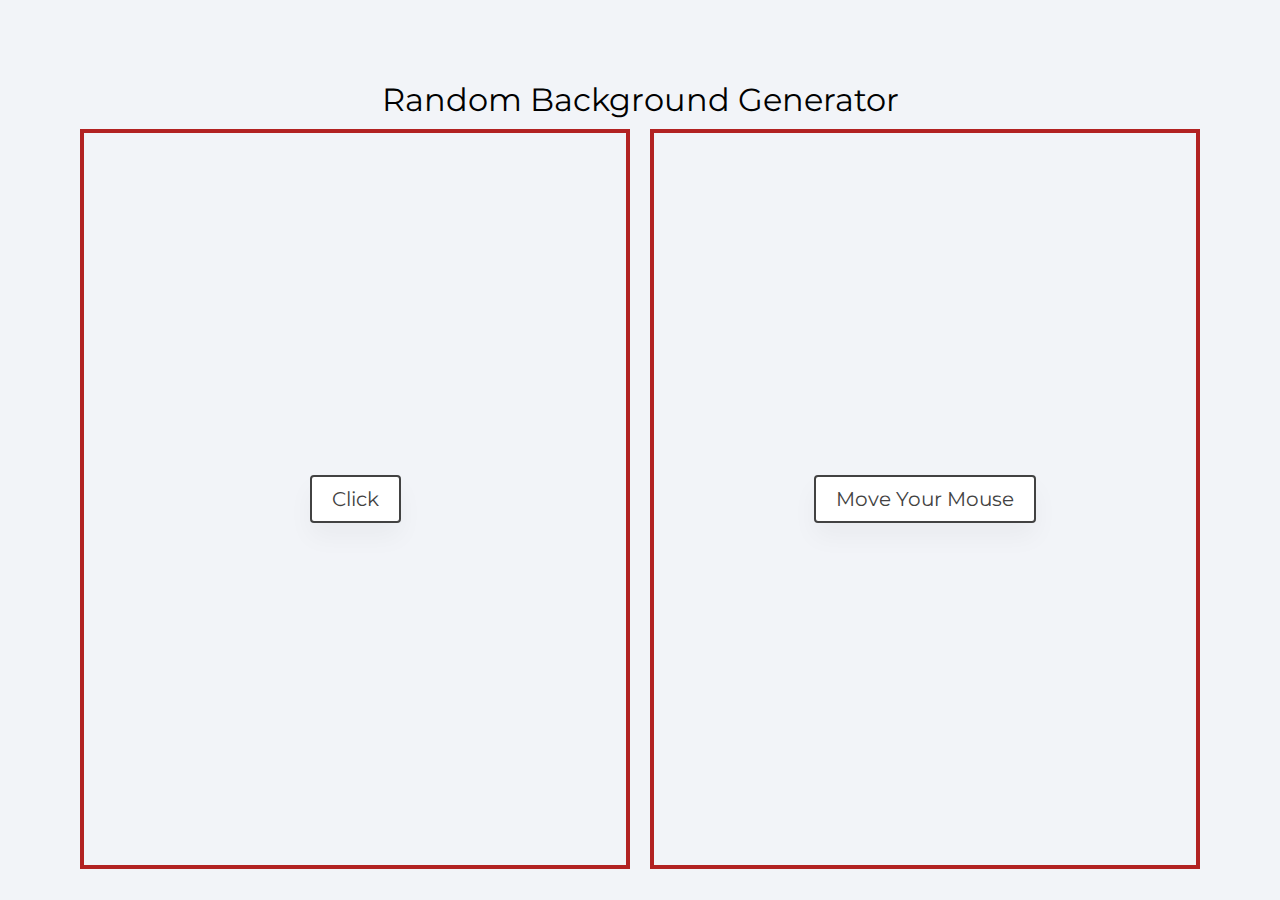
<file: block-BJaaek/code/index.html>
<!DOCTYPE html>
<html lang="en">
  <head>
    <meta charset="UTF-8" />
    <meta name="viewport" content="width=device-width, initial-scale=1.0" />
    <title>
      Random Background Generator
    </title>
    <link
      href="https://fonts.googleapis.com/css2?family=Montserrat:wght@200;400&display=swap"
      rel="stylesheet"
    />
    <link rel="stylesheet" href="style.css" />
  </head>
  <body>
    <div class="container">
      <h1>Random Background Generator</h1>
      <div class="boxes">
        <div class="box first">
          <div class="text">
            <p class="banner">
              Click
            </p>
          </div>
        </div>
        <div class="box second">
          <div class="text">
            <p class="banner">
              Move Your Mouse
            </p>
          </div>
        </div>
      </div>
    </div>
    <script src="./script.js"></script>
  </body>
</html>
</file>
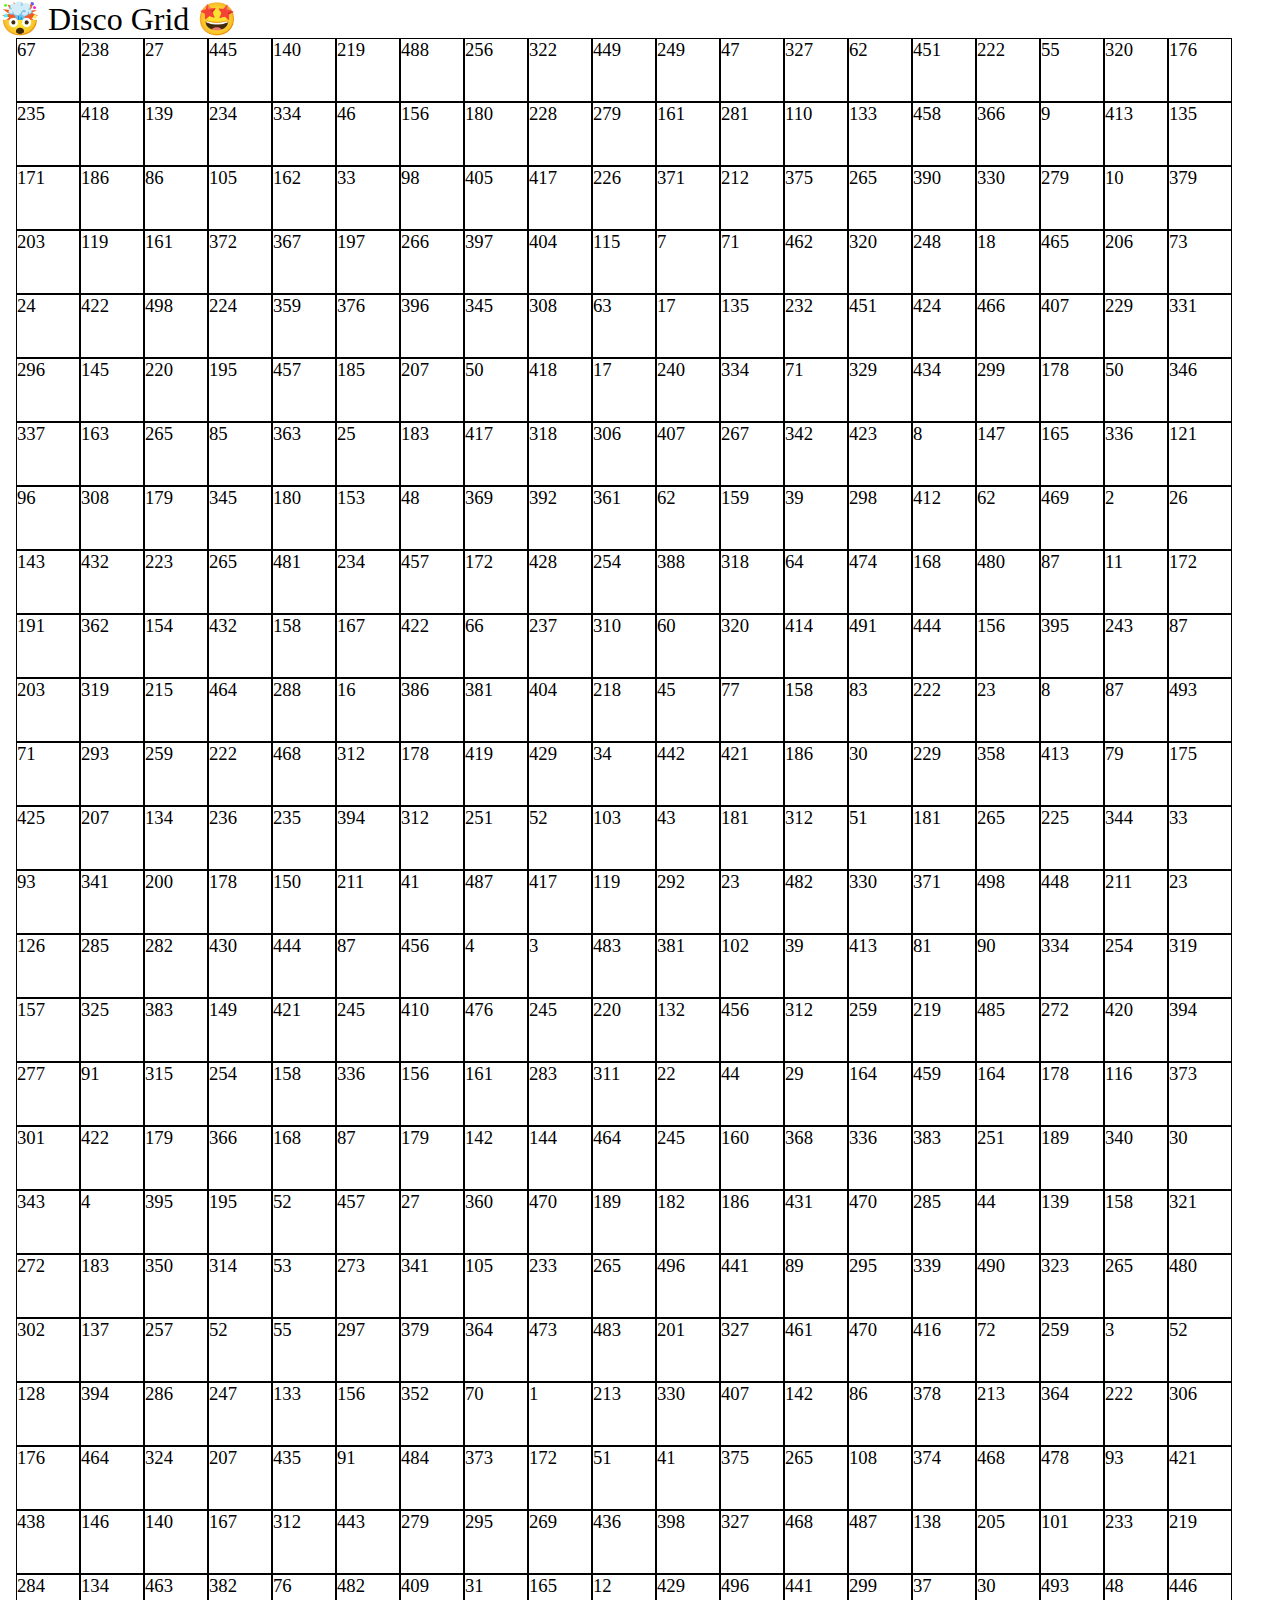
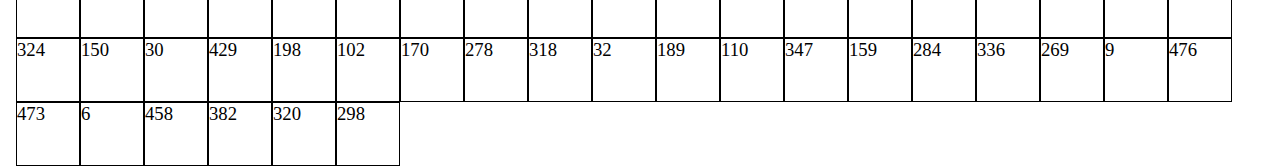
<file: block-BJaael/code/index.html>
<!DOCTYPE html>
<html lang="en">
  <head>
    <meta charset="UTF-8" />
    <meta name="viewport" content="width=device-width, initial-scale=1.0" />
    <title>🤯 Disco Grid 🤩</title>
    <link
      href="https://fonts.googleapis.com/css2?family=Montserrat:wght@200;400&display=swap"
      rel="stylesheet"
    />
    <link rel="stylesheet" href="style.css" />
  </head>
  <body>
    <h1 class="heading">🤯 Disco Grid 🤩</h1>
    <div class="container">
      <div class="boxes"></div>
    </div>

    <script src="./script.js"></script>
  </body>
</html>
</file>
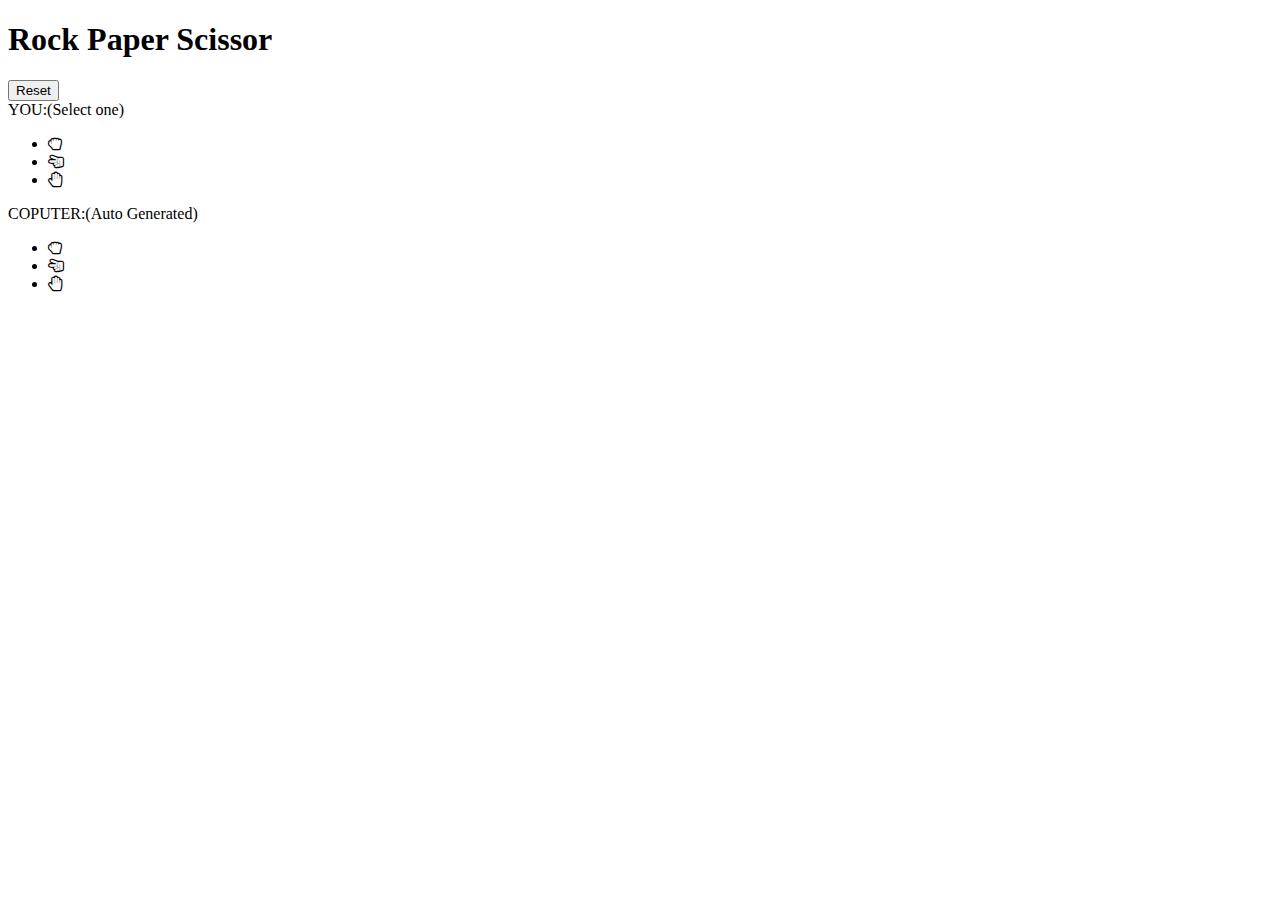
<file: block-BJaaen/code/index.html>
<!DOCTYPE html>
<html lang="en">
  <head>
    <meta charset="UTF-8" />
    <meta name="viewport" content="width=device-width, initial-scale=1.0" />
     <link rel="stylesheet" href="https://stackpath.bootstrapcdn.com/font-awesome/4.7.0/css/font-awesome.min.css">
    <title>Rock Paper and Scissors</title>
  </head>
  <body>
    <!-- <div>
       <section class="game">
        Title
        <div class="title">Rock Paper Scissor</div>
         
          Display Score of player and computer
        <div class="score"> 
            <div class="playerScore">
                <h2>Player</h2>
                <p class="p-count count">0</p>
 
            </div>      
            <div class="computerScore">
                <h2>Computer</h2>
                <p class="c-count count">0</p>
 
            </div>
        </div>
       
        <div class="move">Choose your move</div>
         
          Number of moves left before game ends
        <div class="movesleft">Moves Left: 10 </div>
         
          Options available to player to play game
        <div class="options">
            <button class="rock">Rock</button>
            <button class="paper">Paper</button>
            <button class="scissor">Scissors</button>   
        </div>
         
          Final result of game
        <div class="result"></div>
         
          Reload the game
        <button class="reload"></button>
 
      </section>
    </div> -->
    <main class="container">
      <h1>Rock Paper Scissor</h1>
      <button>Reset</button>
      <div class="user">
        <span>YOU:(Select one)</span>
        <ul class="user-icons"></ul>
      </div>
      <div class="computer">
        <span>COPUTER:(Auto Generated)</span>
        <ul class="computer-icons"></ul>
      </div>
      <div class="result"></div>
    </main>

    <script src="./script.js"></script>
  </body>
</html>
</file>
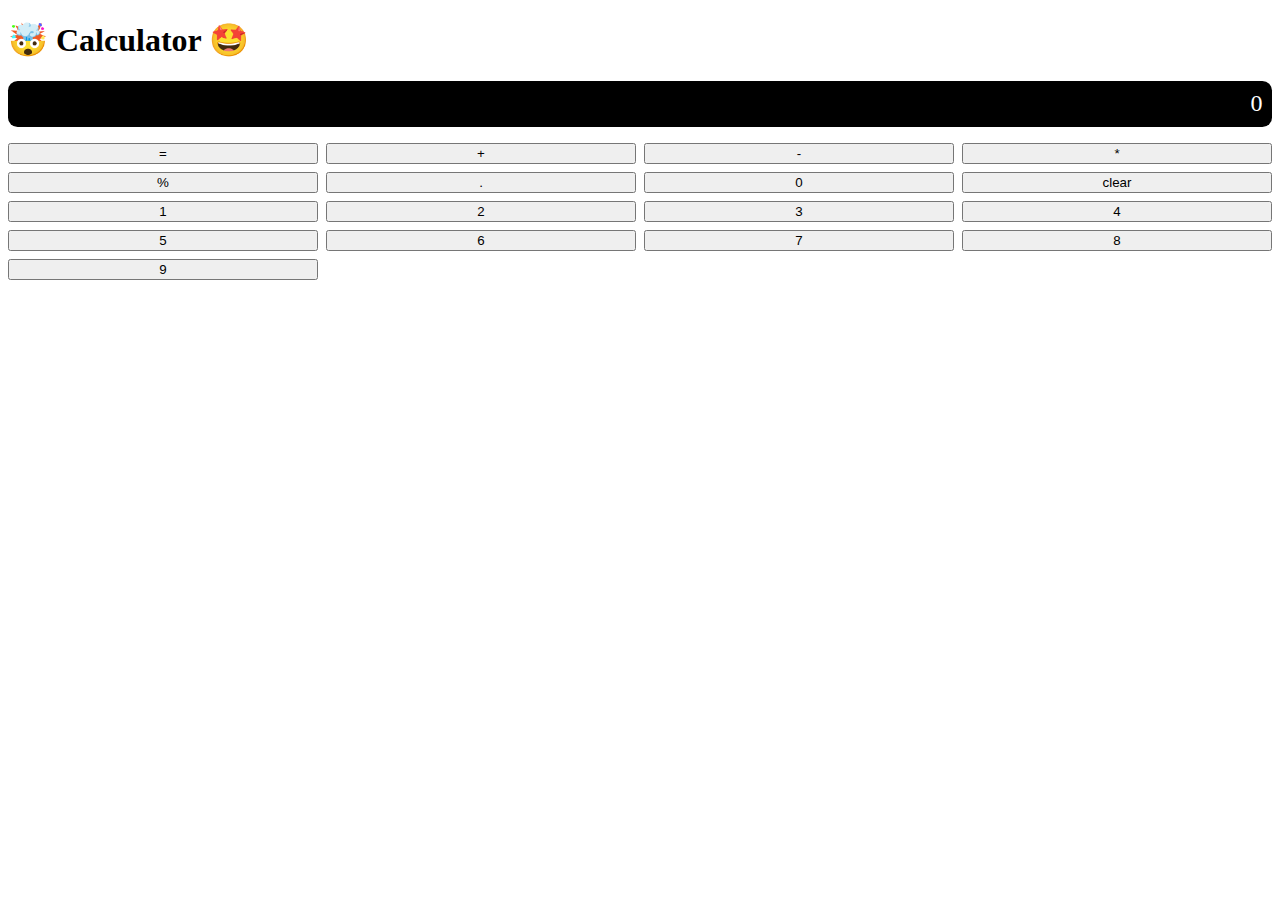
<file: block-BJaaeo/code/index.html>
<!DOCTYPE html>
<html lang="en">
  <head>
    <meta charset="UTF-8" />
    <meta name="viewport" content="width=device-width, initial-scale=1.0" />
    <title>Calculator</title>
    <link
      href="https://fonts.googleapis.com/css2?family=Montserrat:wght@200;400&display=swap"
      rel="stylesheet"
    />
    <link rel="stylesheet" href="style.css" />
  </head>
  <body>
    <h1>🤯 Calculator 🤩</h1>
    <main class="container">
      <section class="display">12</section>
      <div class="grid-container">
              <button class="equal"> =</button>
              <button class="plus"> +</button>
              <button class="minus"> -</button>
              <button class="multiply"> *</button>
              <button class="divide"> %</button>
              <button class="dot"> .</button>
              <button class="zero">0</button>
              <button class="clear">clear</button>
              <button class="one">1</button>
              <button class="two">2</button>
              <button class="three">3</button>
              <button class="four">4</button>
              <button class="five">5</button>
              <button class="six">6</button>
              <button class="seven">7</button>
              <button class="eight">8</button>
              <button class="nine">9</button>
              
              <!-- <button class="span-two">=</button> -->
        
      </div>
    </main>



    <script src="./script.js"></script>
  </body>
</html>
</file>
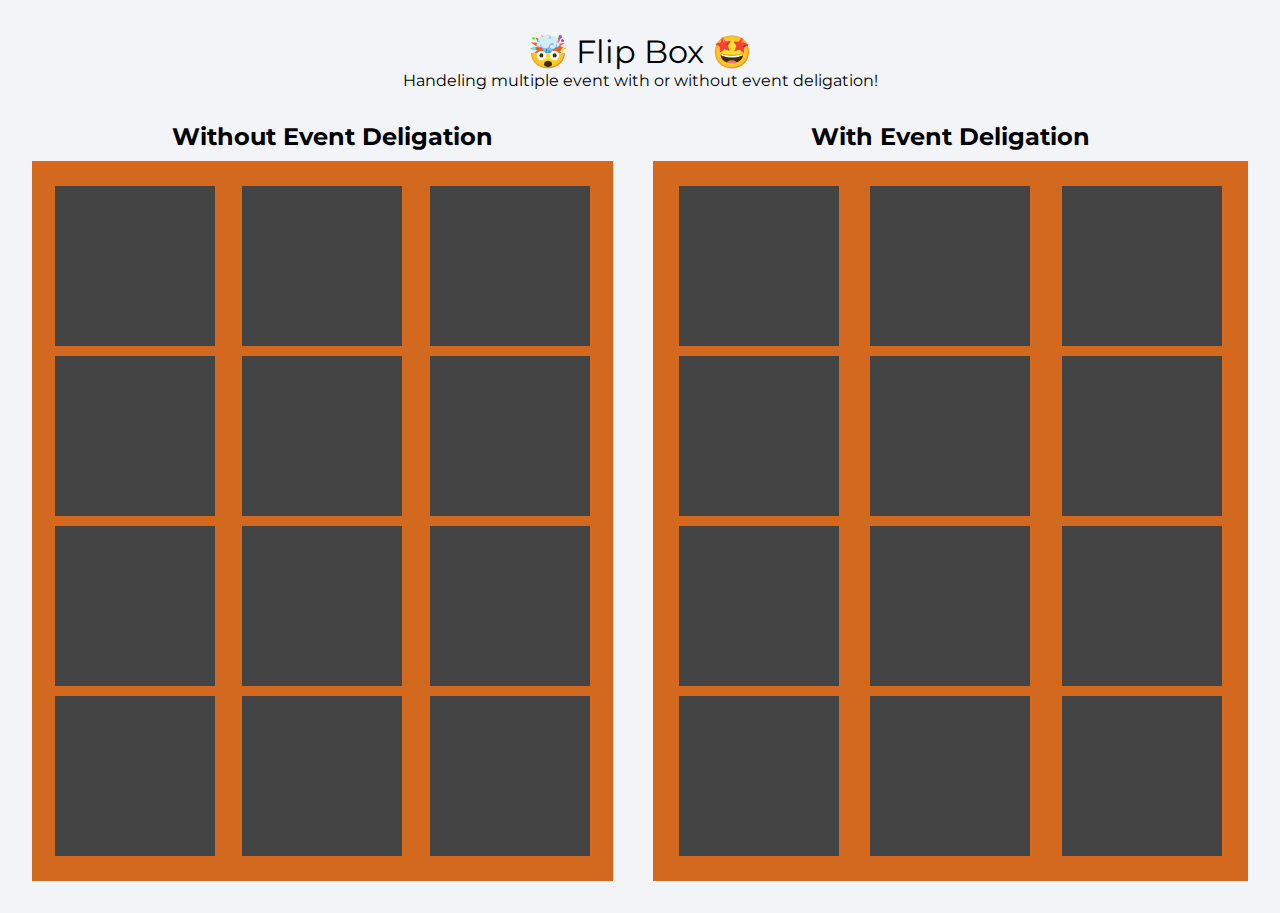
<file: block-BJaaep/code/index.html>
<!DOCTYPE html>
<html lang="en">
  <head>
    <meta charset="UTF-8" />
    <meta name="viewport" content="width=device-width, initial-scale=1.0" />
    <title>Flip Box</title>
    <link
      href="https://fonts.googleapis.com/css2?family=Montserrat:wght@200;400&display=swap"
      rel="stylesheet"
    />
    <link rel="stylesheet" href="style.css" />
  </head>
  <body>
    <h1 class="heading">🤯 Flip Box 🤩</h1>
    <p>Handeling multiple event with or without event deligation!</p>
    <div class="container">
      <div class="wrapper">
        <h2>Without Event Deligation</h2>
        <ul class="boxes first">
          <li class="box"></li>
          <li class="box"></li>
          <li class="box"></li>
          <li class="box"></li>
          <li class="box"></li>
          <li class="box"></li>
          <li class="box"></li>
          <li class="box"></li>
          <li class="box"></li>
          <li class="box"></li>
          <li class="box"></li>
          <li class="box"></li>
        </ul>
      </div>
      <div class="wrapper">
        <h2>With Event Deligation</h2>
        <ul class="boxes second">
          <li class="box" data-text="1"></li>
          <li class="box" data-text="2"></li>
          <li class="box" data-text="3"></li>
          <li class="box" data-text="4"></li>
          <li class="box" data-text="5"></li>
          <li class="box" data-text="6"></li>
          <li class="box" data-text="7"></li>
          <li class="box" data-text="8"></li>
          <li class="box" data-text="9"></li>
          <li class="box" data-text="10"></li>
          <li class="box" data-text="11"></li>
          <li class="box" data-text="12"></li>
        </ul>
      </div>
    </div>
    <script src="./script.js"></script>
  </body>
</html>
</file>
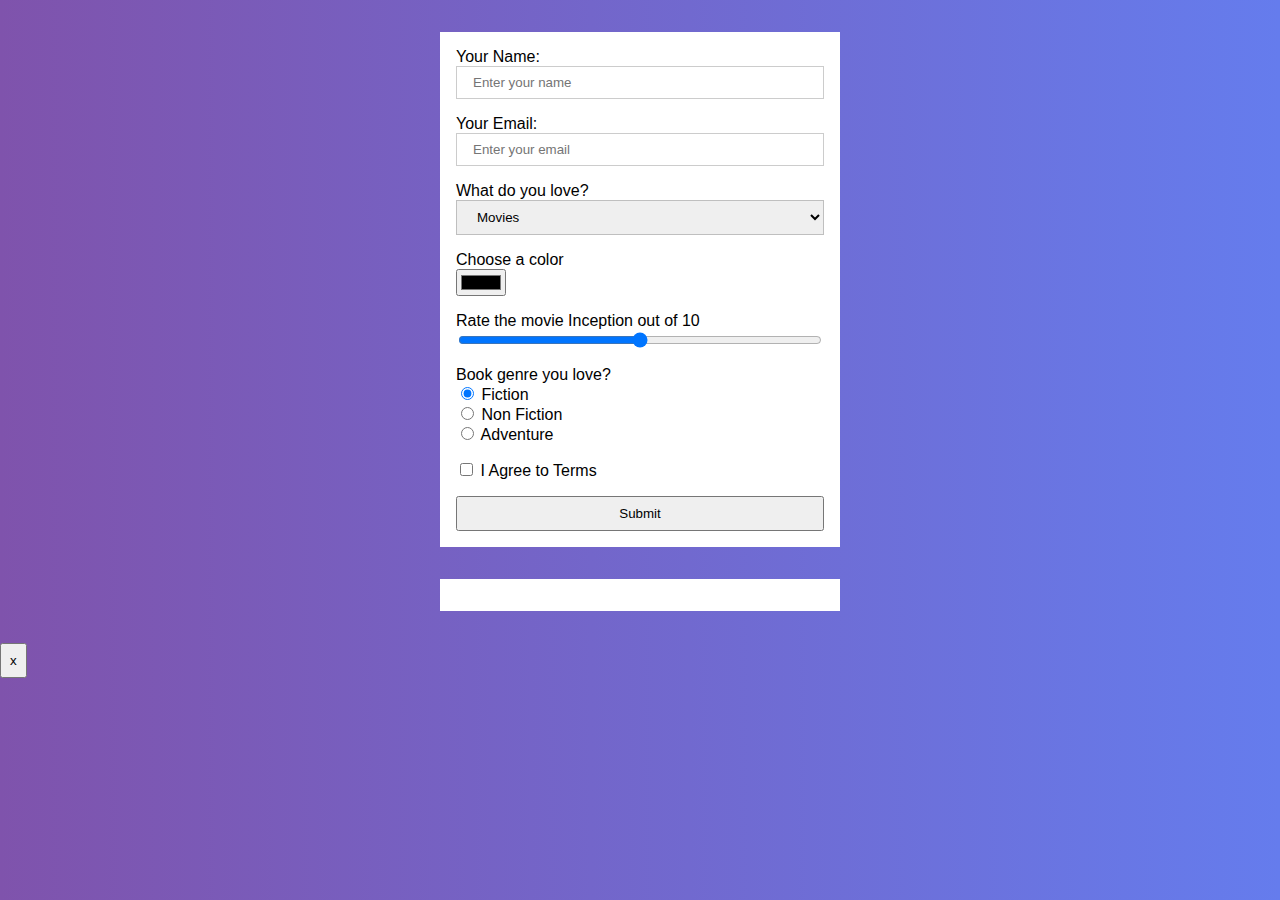
<file: block-BJaaer/code/index.html>
<!DOCTYPE html>
<html lang="en">
  <head>
    <meta charset="UTF-8" />
    <meta name="viewport" content="width=device-width, initial-scale=1.0" />
    <link rel="stylesheet" href="style.css" />
    <title>Handeling Forms 👇</title>
  </head>
  <body>
    <div>
      <form class="container">
        <div class="form-control">
          <label for="name">Your Name:</label>
          <input
            id="name"
            type="text"
            name="text"
            placeholder="Enter your name"
          />
        </div>
        <div class="form-control">
          <label for="email">Your Email:</label>
          <input
            id="email"
            type="text"
            name="email"
            placeholder="Enter your email"
          />
        </div>
        <div class="form-control">
          <label for="movies">What do you love?</label>
          <select id="gender" name="gender">
            <option value="movies">Movies</option>
            <option value="series">Series</option>
            <option value="others">Others</option>
          </select>
        </div>

        <div class="form-control">
          <label for="color">Choose a color</label>
          <input
            id="color"
            type="color"
            name="email"
            placeholder="Enter your email"
          />
        </div>
        <div class="form-control">
          <label for="range"> Rate the movie Inception out of 10 </label>
          <input
            id="range"
            type="range"
            max="10"
            step="1"
            name="email"
            placeholder="Enter your email"
          />
        </div>
        <div class="form-control">
          <label>Book genre you love?</label>

          <div>
            <input
              type="radio"
              id="fiction"
              name="drone"
              value="fiction"
              checked
            />
            <label for="fiction">Fiction</label>
          </div>

          <div>
            <input
              type="radio"
              id="non-fiction"
              name="drone"
              value="non-fiction"
            />
            <label for="non-fiction">Non Fiction</label>
          </div>

          <div>
            <input type="radio" id="adventure" name="drone" value="adventure" />
            <label for="adventure">Adventure</label>
          </div>
        </div>
        <div class="form-control terms">
          <input type="checkbox" id="terms" name="terms" />
          <label for="terms">I Agree to Terms</label>
        </div>
        <button type="submit">Submit</button>
      </form>
    </div>
    <div class="modal_overlay">
      <div class="container relative"></div>
      <button class="modal_close">x</button>
      <div class="modal_info"></div>
    </div>
    <script src="./script.js"></script>
  </body>
</html>
</file>
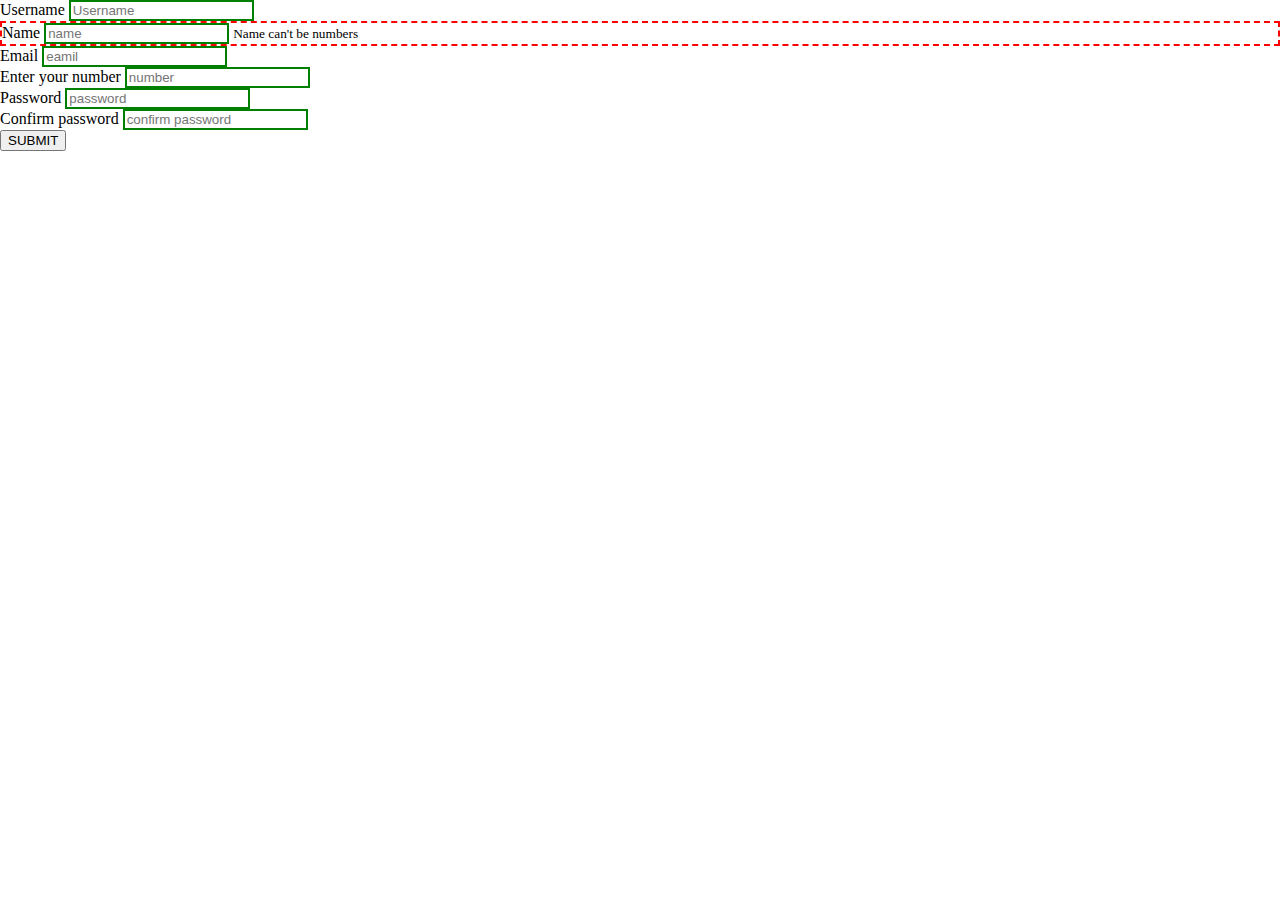
<file: block-BJaaes/code/index.html>
<!DOCTYPE html>
<html lang="en">
  <head>
    <meta charset="UTF-8" />
    <meta name="viewport" content="width=device-width, initial-scale=1.0" />
    <link rel="stylesheet" href="style.css" />
    <title>Form Validation 👇</title>
  </head>
  <body>
    <form>
      <div class="form-control">
        <label for="text">Username</label>
        <input type="text" name="username" placeholder="Username">
        <small></small>
      </div>
      <div class="form-control">
        <label for="text">Name</label>
        <input type="text" name="name" placeholder="name">
        <small></small>
      </div>
      <div class="form-control">
        <label for="email">Email</label>
        <input 
        type="email" 
        name="email" 
        placeholder="eamil"
        >
        <small></small>
      </div>
      <div class="form-control">
        <label for="phone">Enter your number</label>
        <input type="number" name="phone" placeholder="number">
        <small></small>
      </div>
      <div class="form-control">
        <label for="password">Password</label>
        <input type="number" name="password" placeholder="password">
        <small></small>
      </div>
      <div class="form-control">
        <label for="passwordCheck">Confirm password</label>
        <input type="number" name="password-check" placeholder="confirm password">
        <small></small>
      </div>
      <div>
       <button>SUBMIT</button>

      </div>
    </form>
    <script src="./script.js"></script>
  </body>
</html>
</file>
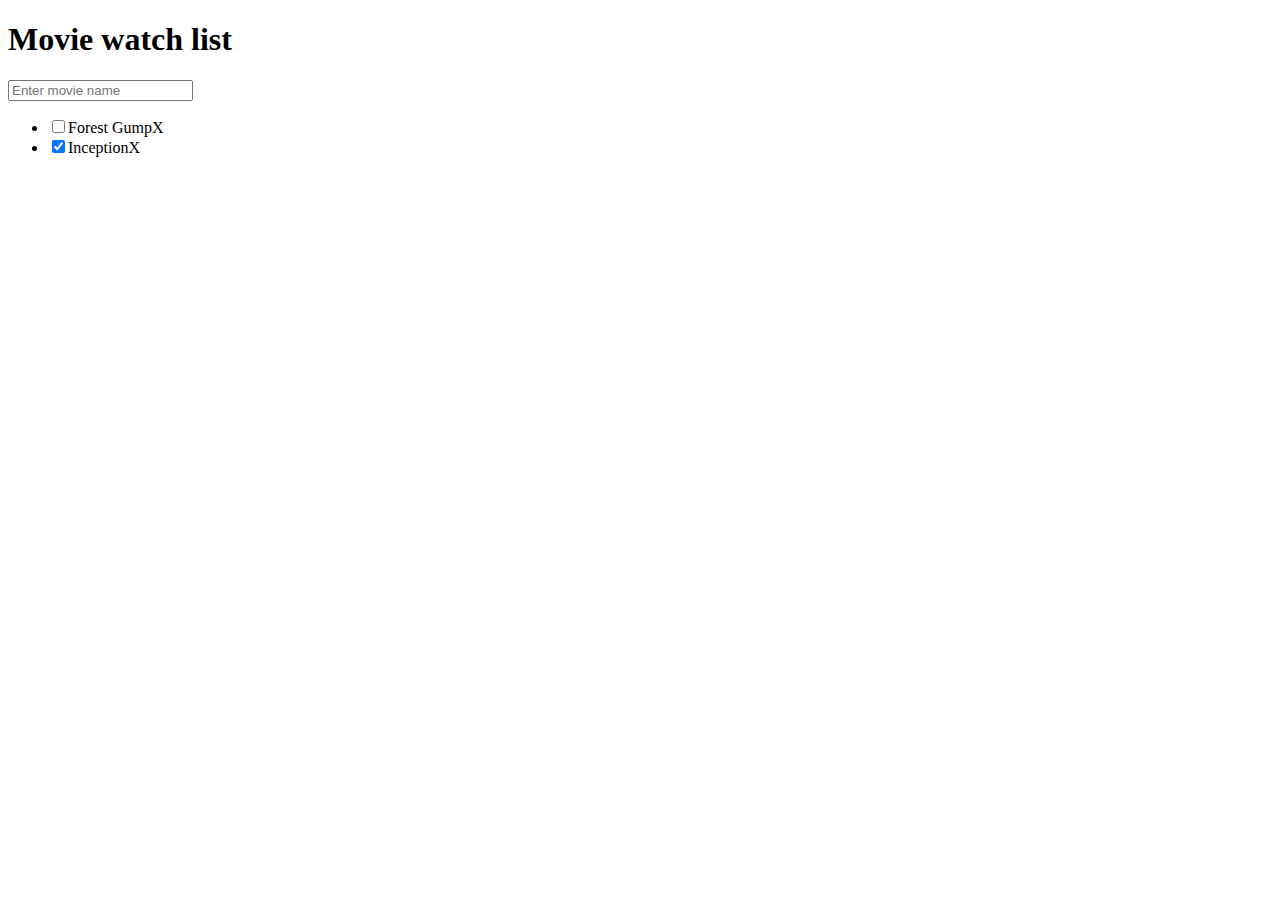
<file: block-BJaaet/code/index.html>
<!DOCTYPE html>
<html lang="en">
  <head>
    <meta charset="UTF-8" />
    <meta name="viewport" content="width=device-width, initial-scale=1.0" />
    <title>Movie Watch List</title>
  </head>
  <body>
    <div class="container">
      <h1>Movie watch list</h1>
      <input type="text" placeholder="Enter movie name">
      <ul class="movies_list">
       
      </ul>
    </div>
    <script src="./script.js"></script>
  </body>
</html>
</file>
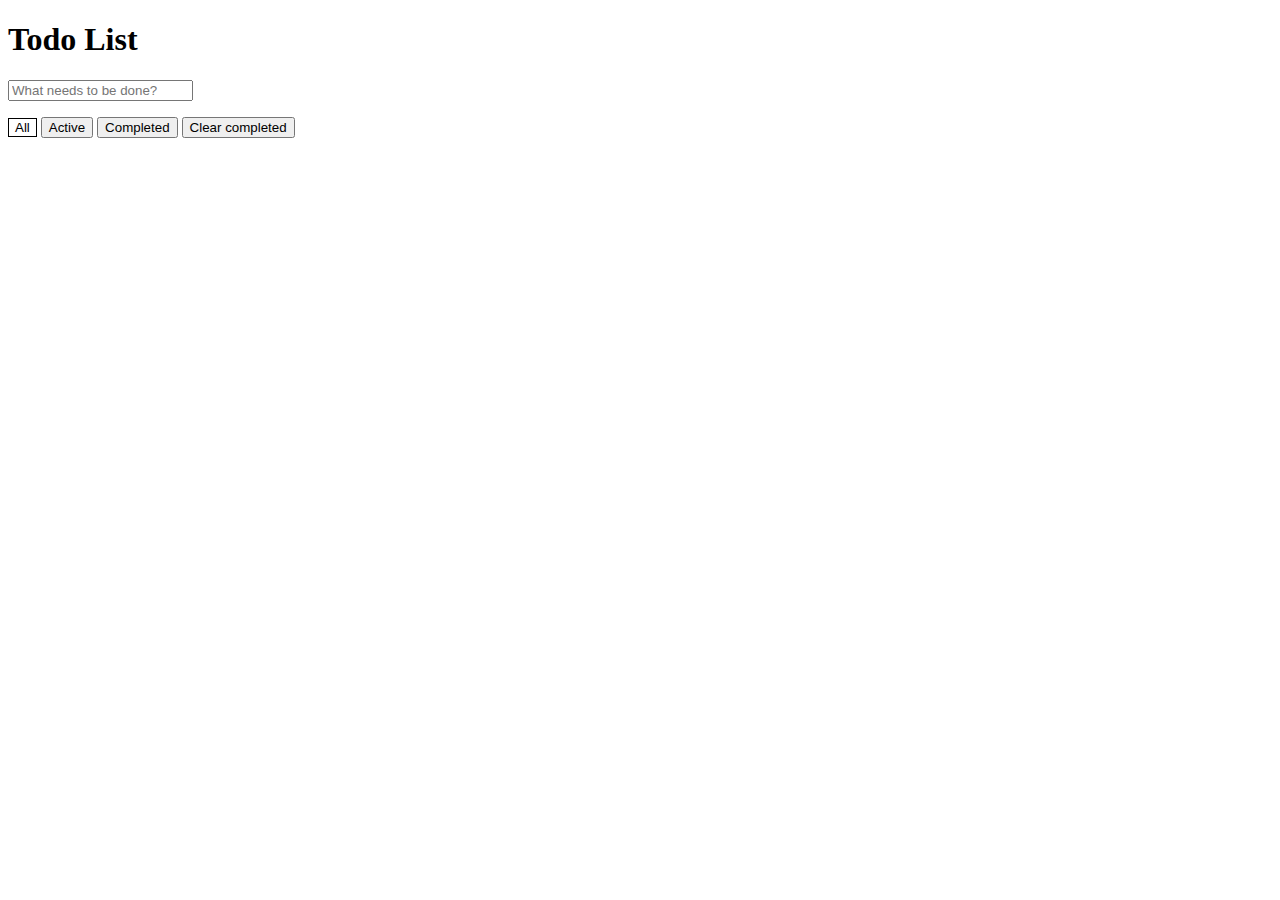
<file: block-BJaaev/code/index.html>
<!DOCTYPE html>
<html lang="en">
  <head>
    <meta charset="UTF-8" />
    <meta name="viewport" content="width=device-width, initial-scale=1.0" />
    <title>TODO Application</title>
    <link rel="stylesheet" href="style.css" />
  </head>
  <body>
    <div class="container">
      <h1>Todo List</h1>
      <input type="text" placeholder="What needs to be done?">
      <ul class="todo-list">
       
      </ul>
    </div>
  <footer>
    <button class="all">All</button>
    <button class="active">Active</button>
    <button class="completed" >Completed</button>
    <button class="clear">Clear completed</button>
  </footer>
    <script src="./script.js"></script>
  </body>
 
</html>
</file>
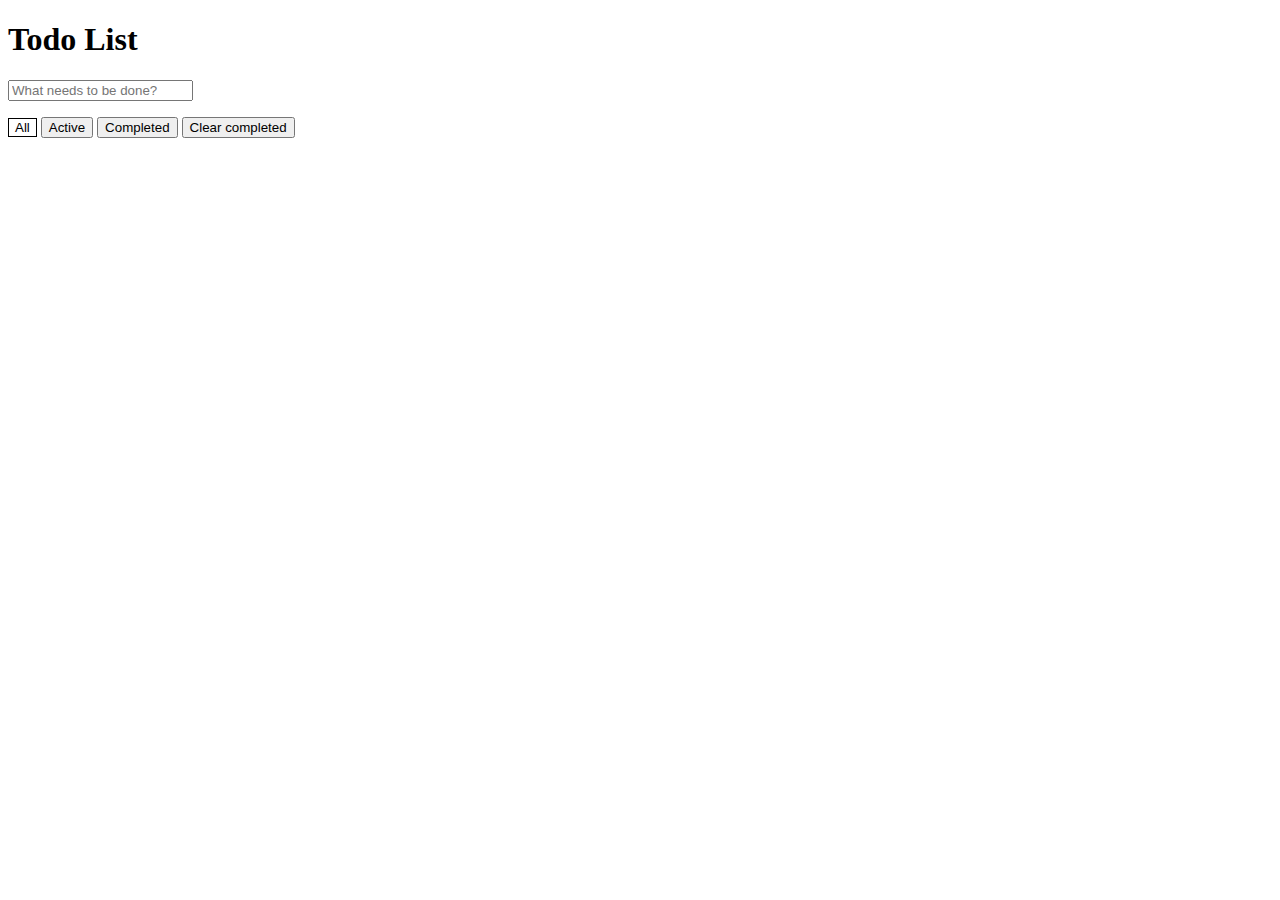
<file: block-BJaaez/code/index.html>
<!-- <!DOCTYPE html>
<html lang="en">
  <head>
    <meta charset="UTF-8" />
    <meta name="viewport" content="width=device-width, initial-scale=1.0" />
    <title>Document</title>
    <link rel="stylesheet" href="style.css" />
  </head>
  <body>
    <script src="./script.js"></script>
  </body>
</html> -->


<!DOCTYPE html>
<html lang="en">
  <head>
    <meta charset="UTF-8" />
    <meta name="viewport" content="width=device-width, initial-scale=1.0" />
    <title>Document</title>
    <link rel="stylesheet" href="style.css" />
  </head>
  <body>
    <div class="container">
      <h1>Todo List</h1>
      <input type="text" placeholder="What needs to be done?">
      <ul class="todo-list">
       
      </ul>
    </div>
  <footer>
    <button class="all">All</button>
    <button class="active">Active</button>
    <button class="completed" >Completed</button>
    <button class="clear">Clear completed</button>
  </footer>
    <script src="./script.js"></script>
  </body>
 
</html>
</file>
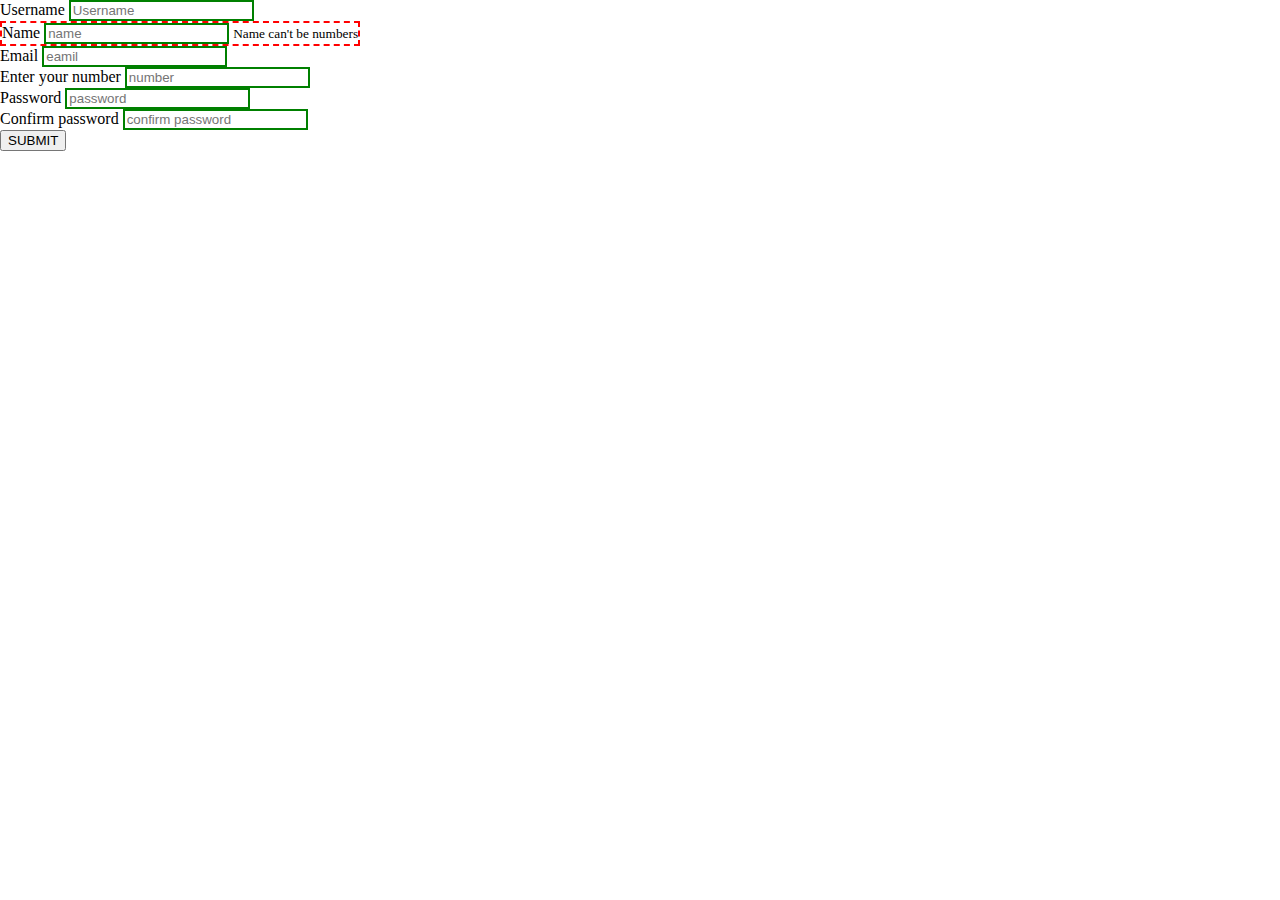
<file: block-BJaafa/code/index.html>
<!-- <!DOCTYPE html>
<html lang="en">
  <head>
    <meta charset="UTF-8" />
    <meta name="viewport" content="width=device-width, initial-scale=1.0" />
    <title>Chrome Extension</title>
    <link rel="stylesheet" href="style.css" />
  </head>
  <body>
    <script src="./script.js"></script>
  </body>
</html> -->

<!DOCTYPE html>
<html lang="en">
  <head>
    <meta charset="UTF-8" />
    <meta name="viewport" content="width=device-width, initial-scale=1.0" />
    <link rel="stylesheet" href="style.css" />
    <title>Form Validation 👇</title>
  </head>
  <body>
    <form>
      <div class="form-control">
        <label for="text">Username</label>
        <input type="text" name="username" placeholder="Username">
        <small></small>
      </div>
      <div class="form-control">
        <label for="text">Name</label>
        <input type="text" name="name" placeholder="name">
        <small></small>
      </div>
      <div class="form-control">
        <label for="email">Email</label>
        <input 
        type="email" 
        name="email" 
        placeholder="eamil"
        >
        <small></small>
      </div>
      <div class="form-control">
        <label for="phone">Enter your number</label>
        <input type="number" name="phone" placeholder="number">
        <small></small>
      </div>
      <div class="form-control">
        <label for="password">Password</label>
        <input type="number" name="password" placeholder="password">
        <small></small>
      </div>
      <div class="form-control">
        <label for="passwordCheck">Confirm password</label>
        <input type="number" name="password-check" placeholder="confirm password">
        <small></small>
      </div>
      <div>
       <button>SUBMIT</button>

      </div>
    </form>
    <script src="./script.js"></script>
  </body>
</html>
</file>
<file: block-BJaaek/code/style.css>
html {
  box-sizing: border-box;
  font-size: 16px;
}

*,
*:before,
*:after {
  box-sizing: inherit;
}

body,
h1,
h2,
h3,
h4,
h5,
h6,
p,
ol,
ul {
  margin: 0;
  padding: 0;
  font-weight: normal;
}

ol,
ul {
  list-style: none;
}

img {
  max-width: 100%;
  height: auto;
}

body {
  background: #f2f4f8;
  height: 100%;
  font-family: "Montserrat", sans-serif;
  width: 100vw;
  height: 100vh;
}

.container {
  text-align: center;
  height: 100%;
  max-width: 1280px;
  padding: 5rem;
  margin: 0 auto;
}
h1 {
  padding-bottom: 10px;
}

.banner {
  display: inline-block;
  color: #424242;
  font-size: 20px;
  text-decoration: none;
  text-align: center;
  margin: 20px auto;
  padding: 10px 20px;
  background: white;
  border-radius: 4px;
  min-width: 24px;
  font-size: 20px;
  box-shadow: 0 14px 26px rgba(0, 0, 0, 0.04);
  border: 2px solid;
}

.boxes {
  display: flex;
  justify-content: center;
  align-items: center;
  width: 100%;
  height: 100%;
}
.box {
  border: 4px solid firebrick;
  height: 100%;
  width: 50%;
}
.text {
  height: 100%;
  display: flex;
  justify-content: center;
  align-items: center;
}

.first {
  margin-right: 20px;
}
</file>
<file: block-BJaael/code/style.css>
html {
  box-sizing: border-box;
  font-size: 16px;
}

*,
*:before,
*:after {
  box-sizing: inherit;
}

body,
h1,
h2,
h3,
h4,
h5,
h6,
p,
ol,
ul {
  margin: 0;
  padding: 0;
  font-weight: normal;
}

ol,
ul {
  list-style: none;
}

img {
  max-width: 100%;
  height: auto;
}
.container{
  margin-left: 1rem;
}

.box{
  width:4rem;
  height:4rem;
  border:0.1rem solid black;
  display: inline-flex;
}
</file>
<file: block-BJaaeo/code/style.css>
/* *,
*::before,
*::after {
  box-sizing: border-box;
  font-family: Gotham Rounded, sans-serif;
  font-weight: normal;
}

body {
  margin: 0;
  padding: 0;
  background: linear-gradient(to right, #CBCE91FF, #EA738DFF);
  background-color: white;
}
.calculator-grid {
  display: grid;
  justify-content: center;
  align-items: center;
  min-height: 100vh;
  grid-template-columns: repeat(4, 100px);
  grid-template-rows: minmax(120px, auto) repeat(5, 100px);
}

.calculator-grid>button {
  cursor: pointer;
  font-size: 2rem;
  border: 1px, solid #FFFFFF;
  outline: none;
  background-color: rbga(255, 255, 255, 0.75);
}

.calculator-grid>button:hover {
  background-color: #a9a9a9;
}  */

.display{
  background-color: black;
  color:white;
  padding: 0.6rem;
  font-size: 1.5rem;
  text-align: right;
  border-radius: 0.6rem;
  /* max-width: 40%; */
}
.grid-container{
  margin-top: 1rem;
  display: grid;
  grid-template-columns: 1fr 1fr 1fr 1fr;
  grid-template-rows: 1fr 1fr 1fr 1fr;
  gap:0.5rem;
  grid-template-areas: 
  "plus minus multiply divide"
  "seven eight nine equal"
  "four five six equal"
  "one two three equal"
  "dot zero clear equal"
}
</file>
<file: block-BJaaep/code/style.css>
html {
  box-sizing: border-box;
  font-size: 16px;
}

*,
*:before,
*:after {
  box-sizing: inherit;
}

body,
h1,
h2,
h3,
h4,
h5,
h6,
p,
ol,
ul {
  margin: 0;
  padding: 0;
  font-weight: normal;
}

ol,
ul {
  list-style: none;
}

img {
  max-width: 100%;
  height: auto;
}

body {
  background: #f2f4f8;
  font-family: 'Montserrat', sans-serif;
  text-align: center;
}

.container {
  text-align: center;
  max-width: 1280px;
  padding: 2rem;
  margin: 0 auto;
  display: flex;
}

.banner {
  display: inline-block;
  color: #424242;
  font-size: 20px;
  text-decoration: none;
  text-align: center;
  margin: 20px auto;
  padding: 10px 20px;
  background: white;
  border-radius: 4px;
  min-width: 24px;
  font-size: 20px;
  box-shadow: 0 14px 26px rgba(0, 0, 0, 0.04);
  border: 2px solid;
}
.wrapper {
  max-width: 50%;
  margin: 0 auto;
}

.boxes {
  display: flex;
  flex-wrap: wrap;
  justify-content: space-evenly;
  background-color: chocolate;
  color: #444;
  padding: 20px 0;
}

.wrapper:first-child {
  margin-right: 20px;
}

.box {
  margin: 5px;
  background-color: #444;
  background-size: contain;
  background-repeat: no-repeat;
  background-position: center center;
  height: 160px;
  width: 160px;
  display: flex;
  justify-content: center;
  align-items: center;
  font-size: 4rem;
  font-weight: bold;
  color: white;
  cursor: pointer;
}
.text {
  height: 100%;
  display: flex;
  justify-content: center;
  align-items: center;
}

.first {
  margin-right: 20px;
}

h2 {
  font-weight: bolder;
  padding-bottom: 10px;
}

.heading {
  text-align: center;
  margin-top: 2rem;
}
</file>
<file: block-BJaaev/code/style.css>
.selected{
  background: white !important;
  border:1px solid !important;
  color:black !important ;
}
button:hover{
  background: white;
  color:black;
  border:1px solid black;
}
</file>
<file: block-BJaaez/code/style.css>
.selected {
  background: white !important;
  border: 1px solid !important;
  color: black !important;
}

button:hover {
  background: white;
  color: black;
  border: 1px solid black;
}
</file>
<file: block-BJaafa/code/style.css>
html {
  box-sizing: border-box;
  font-size: 16px;
}

*,
*:before,
*:after {
  box-sizing: inherit;
}

body,
h1,
h2,
h3,
h4,
h5,
h6,
p,
ol,
ul {
  margin: 0;
  padding: 0;
  font-weight: normal;
}

ol,
ul {
  list-style: none;
}

img {
  max-width: 100%;
  height: auto;
}


input:invalid {
  border: 2px dashed red;
}

input:valid {
  border: 2px solid green;
}

input:required {
  background-color: rgba(226, 142, 142, 0.2);
}

.error {
  border: 2px dashed red;
  display: inline-block;
  /* display:inline-block; */

}

.success {
  border: 2px dashed green;
  /* display:inline-block; */
}
</file>
<file: block-BJaaer/code/style.css>
/* CSS Reset */

html {
  box-sizing: border-box;
  font-size: 16px;
}

*,
*:before,
*:after {
  box-sizing: inherit;
}

body,
h1,
h2,
h3,
h4,
h5,
h6,
p,
ol,
ul {
  margin: 0;
  padding: 0;
  font-weight: normal;
}

ol,
ul {
  list-style: none;
}

img {
  max-width: 100%;
  height: auto;
}

/* Main CSS */

body {
  font-family: -apple-system, BlinkMacSystemFont, 'Segoe UI', Roboto, Oxygen,
    Ubuntu, Cantarell, 'Open Sans', 'Helvetica Neue', sans-serif;
  background: linear-gradient(to right, #7f53ac 0, #657ced 100%);
}
* {
  box-sizing: border-box;
}

button {
  padding: 0.5rem;
}

body {
  margin-top: 2rem;
}

input[type='text'] {
  padding: 0.5rem 1rem;
  border: none;
  border: 1px solid rgba(0, 0, 0, 0.2);
}
select {
  padding: 0.5rem 1rem;
  border: none;
  border: 1px solid rgba(0, 0, 0, 0.2);
}

.container {
  max-width: 400px;
  margin: 2rem auto;
  background: white;
  padding: 1rem;
  display: flex;
  flex-direction: column;
  gap: 1rem;
}

p {
  padding-top: 1rem;
}

.form-control {
  width: 100%;
  display: flex;
  flex-direction: column;
}
input[type='text'] {
  width: 100%;
}
.terms {
  display: inline-block;
}
</file>
<file: block-BJaaes/code/style.css>
/* CSS Reset */

html {
  box-sizing: border-box;
  font-size: 16px;
}

*,
*:before,
*:after {
  box-sizing: inherit;
}

body,
h1,
h2,
h3,
h4,
h5,
h6,
p,
ol,
ul {
  margin: 0;
  padding: 0;
  font-weight: normal;
}

ol,
ul {
  list-style: none;
}

img {
  max-width: 100%;
  height: auto;
}


input:invalid{
  border:2px dashed red;
}
input:valid{
  border:2px solid green;
}
input:required{
  background-color: rgba(226, 142, 142, 0.2);
}
.error{
  border:2px dashed red;
  /* display:inline-block; */

}
.success{
    border:2px dashed green;
    /* display:inline-block; */
}
</file>
